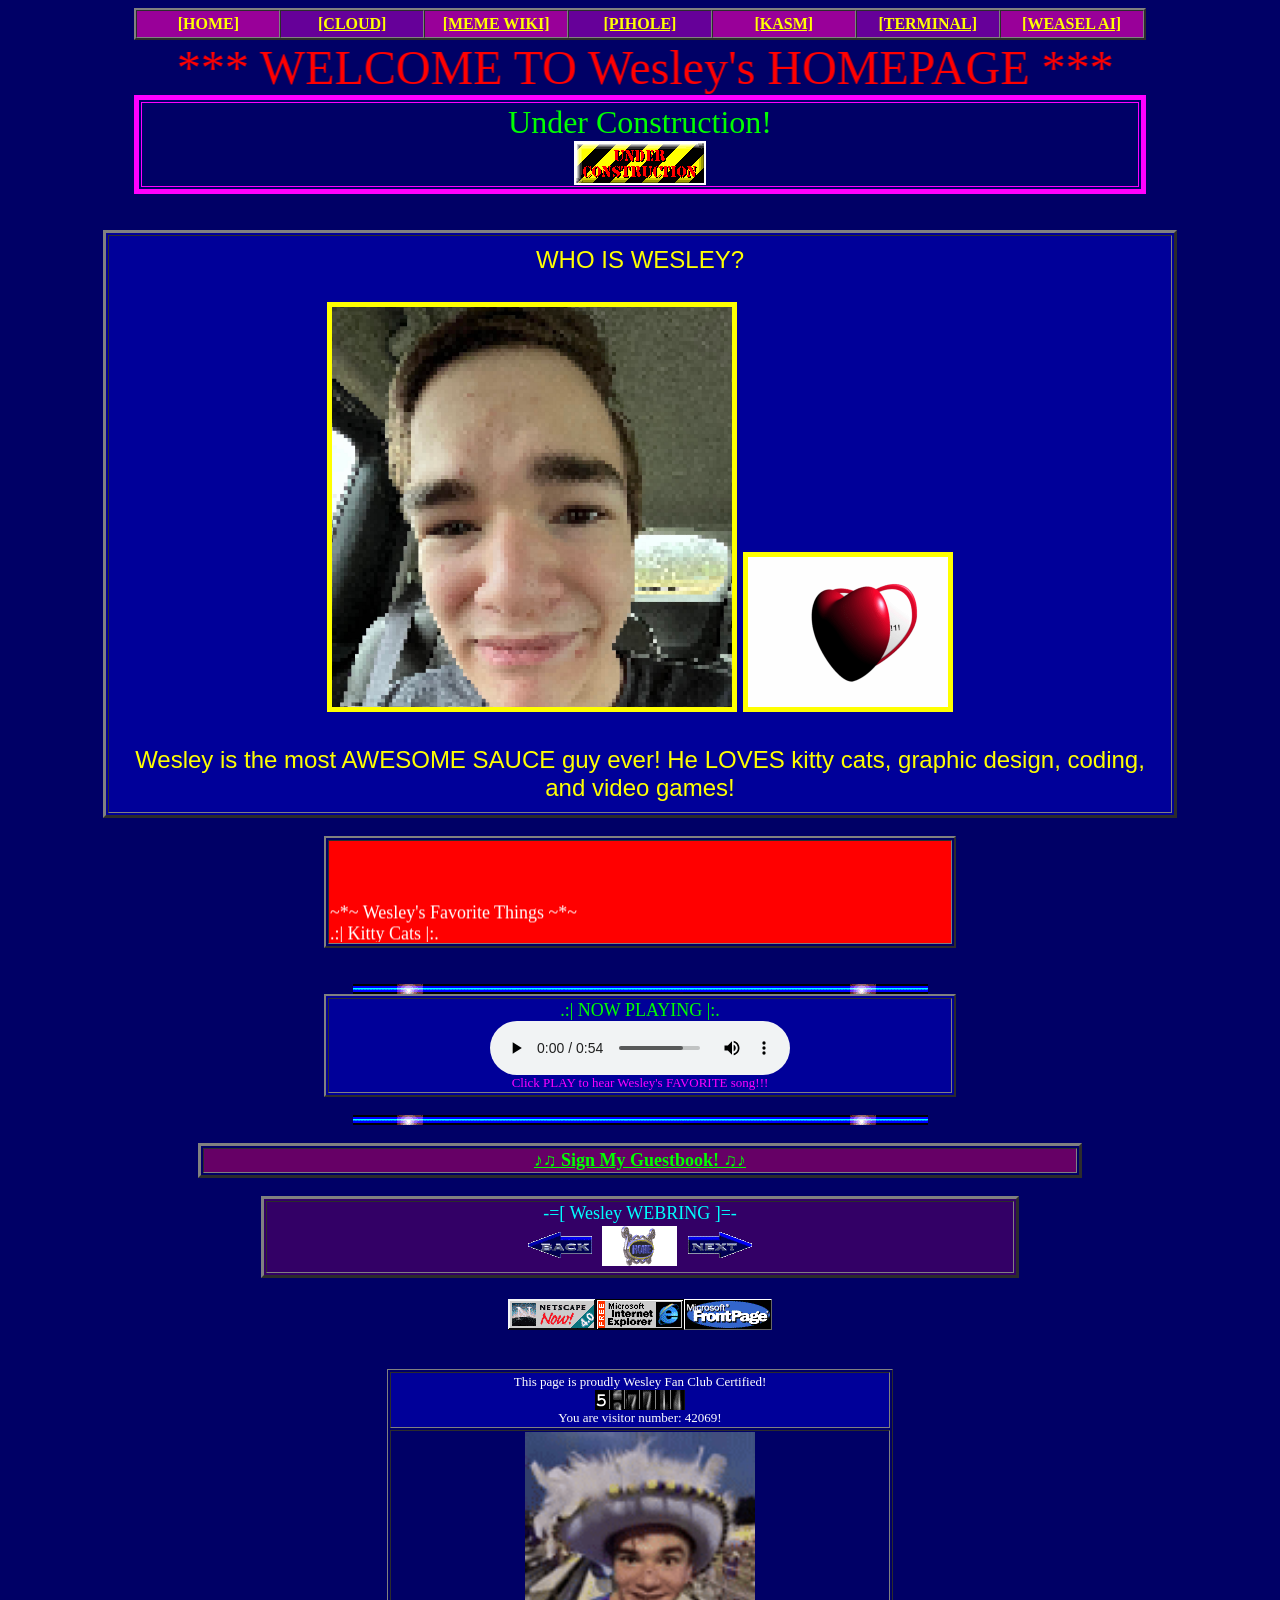
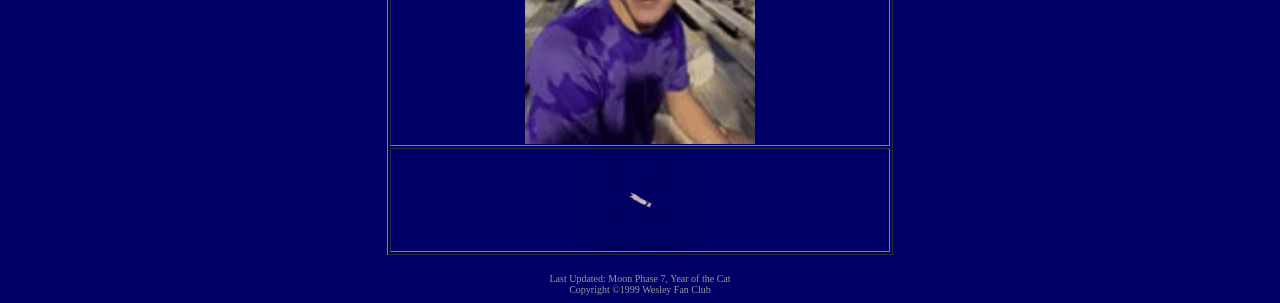
<file: index.html>
<!DOCTYPE HTML PUBLIC "-//W3C//DTD HTML 4.01 Transitional//EN">
<html>
<head>
  <title>.::||| Welcome to WESLEY's AWESOME Homepage |||::.</title>
  <meta name="description" content="The ULTIMATE Fan Page for Wesley!">
  <meta name="keywords" content="Wesley, cat lover, awesome, cool, fantastic">
  <link rel="icon" href="assets/wesley.gif" type="image/x-icon">
  <link rel="apple-touch-icon" href="assets/apple-touch-icon.png">

  <style>
    @keyframes flash {
      0%   { color: yellow; }
      50%  { color: purple; }
      100% { color: yellow; }
    }
    /* Set default style for all links in the top bar */
    #topBar a {
      display: inline-block;
      color: yellow;
      text-decoration: underline;
    }
    /* Apply flashing animation only to links when hovered */
    #topBar a:hover {
      animation: flash 0.3s infinite;
    }
  </style>
</head>
<body bgcolor="#000066" text="#FFFFFF" link="#00FF00" vlink="#FF00FF" alink="#FFFF00">
  <center>
    <table id="topBar" width="80%" bgcolor="#000099" border="2" cellspacing="0" cellpadding="4">
      <tr>
  <td align="center" bgcolor="#990099" width="14.28%">
    <font color="#FFFF00" size="3" face="Comic Sans MS"><b>[HOME]</b></font>
  </td>
  <td align="center" bgcolor="#660099" width="14.28%">
    <font color="#00FF00" size="3" face="Comic Sans MS">
      <a href="https://cloud.lordweasel.com"><b>[CLOUD]</b></a>
    </font>
  </td>
  <td align="center" bgcolor="#990099" width="14.28%">
    <font color="#00FF00" size="3" face="Comic Sans MS">
      <a href="https://wiki.lordweasel.com"><b>[MEME WIKI]</b></a>
    </font>
  </td>
  <td align="center" bgcolor="#660099" width="14.28%">
    <font color="#FFFF00" size="3" face="Comic Sans MS">
      <a href="https://pihole.lordweasel.com"><b>[PIHOLE]</b></a>
    </font>
  </td>
  <td align="center" bgcolor="#990099" width="14.28%">
    <font color="#00FF00" size="3" face="Comic Sans MS">
      <a href="https://kasm.lordweasel.com"><b>[KASM]</b></a>
    </font>
  </td>
  <td align="center" bgcolor="#660099" width="14.28%">
    <font color="#00FF00" size="3" face="Comic Sans MS">
      <a href="https://terminal.lordweasel.com"><b>[TERMINAL]</b></a>
    </font>
  </td>
  <td align="center" bgcolor="#990099" width="14.28%">
    <font color="#00FF00" size="3" face="Comic Sans MS">
      <a href="weaselai.html"><b>[WEASEL AI]</b></a>
    </font>
  </td>
</tr>
    </table>
  </center>

  <center>
    <font size="7" color="#FF0000" face="Comic Sans MS">
      <marquee behavior="alternate" scrollamount="8">*** WELCOME TO Wesley's HOMEPAGE ***</marquee>
    </font>

    <table width="80%" border="5" bordercolor="#FF00FF">
      <tr>
        <td align="center">
          <font color="#00FF00" size="6"><blink>Under Construction!</blink></font>
          <br>
          <img src="assets/UNDERCONSTRUCTION.gif" alt="Under Construction" border="2">
        </td>
      </tr>
    </table>

    <br><br>

    <table width="85%" bgcolor="#000099" border="3" cellpadding="10">
      <tr>
        <td align="center">
          <font size="5" color="#FFFF00" face="Arial">
            WHO IS WESLEY?
            <br><br>
            <img src="assets/wesley.gif" alt="Wesley the Cool Dude" width="400" border="5">
            <img src="assets/candice.gif" alt="Candice in a heart locket" width="200" border="5">
            <br><br>
            Wesley is the most AWESOME SAUCE guy ever! He LOVES kitty cats, graphic design, coding, and video games!
          </font>
        </td>
      </tr>
    </table>

    <br>

    <table width="50%" border="2">
      <tr>
        <td bgcolor="#FF0000" align="center">
          <font size="4" face="Verdana">
            <marquee direction="up" height="100" scrollamount="2">
              ~*~ Wesley's Favorite Things ~*~
              <br>.:| Kitty Cats |:.
              <br>.:| Being teh most Epic Gangster |:.
              <br>.:| Making New Friends |:.
              <br>.:| Being Awesome Sauce |:.
              <br>.:| Singing Songs |:.
              <br>.:| Cupcakes and Rainbows |:.
            </marquee>
          </font>
        </td>
      </tr>
    </table>

    <br><br>

    <img src="assets/BLUELINE.gif" border="0">

    <br>

    <table width="50%" border="2" bgcolor="#000099">
      <tr>
        <td align="center">
          <font color="#00FF00" size="4">.:| NOW PLAYING |:.</font>
          <br>
          <audio controls autoplay loop>
            <source src="assets/goofyahh.mp3" type="audio/mpeg">
            Your browser doesn't support the audio element!
          </audio>
          <br>
          <font size="2" color="#FF00FF">Click PLAY to hear Wesley's FAVORITE song!!!</font>
        </td>
      </tr>
    </table>

    <br>

    <img src="assets/BLUELINE.gif" border="0">

    <br><br>

    <table width="70%" border="3">
      <tr>
        <td bgcolor="#660066" align="center">
          <font color="#00FF00" size="4">
            <a href="guestbook.html"><b>♪♫ Sign My Guestbook! ♫♪</b></a>
          </font>
        </td>
      </tr>
    </table>

    <br>

    <table width="60%" border="3" bgcolor="#330066">
      <tr>
        <td align="center">
          <font color="#00FFFF" size="4">
            -=[ Wesley WEBRING ]=-
            <br>
            <a href="https://www.instagram.com/weaselcustomengravings"><img src="assets/back.gif" border="0" alt="Previous"></a>
            <a href="index.html"><img src="assets/home.gif" border="0" alt="Webring Home"></a>
            <a href="https://www.instagram.com/lordweasely/"><img src="assets/next.gif" border="0" alt="Next"></a>
          </font>
        </td>
      </tr>
    </table>

    <br>

    <center>
      <table>
        <tr>
          <td>
            <font size="2" color="#FFFF00">
              <img src="assets/netscape.gif"><img src="assets/explorer.gif"><img src="assets/frontpage.gif">
            </font>
          </td>
        </tr>
      </table>
    </center>

    <br><br>

    <table width="40%" border="1">
      <tr>
        <td align="center" bgcolor="#000099">
          <font size="2" color="#FFFFFF">
            This page is proudly Wesley Fan Club Certified!
            <br>
            <img src="assets/counter.gif" border="0">
            <br>
            You are visitor number: 42069!
          </font>
        </td>
      </tr>
      <tr>
        <td><center><img src="assets/wesleyconhat.gif" width="230"></center></td>
      </tr>
      <tr>
        <td><center><img src="assets/jimbobway.gif" width="100"></center></td>
      </tr>
    </table>

    <br>

    <font size="1" color="#999999">
      Last Updated: Moon Phase 7, Year of the Cat
      <br>
      Copyright &copy;1999 Wesley Fan Club
    </font>
  </center>
</body>
</html>
</file>
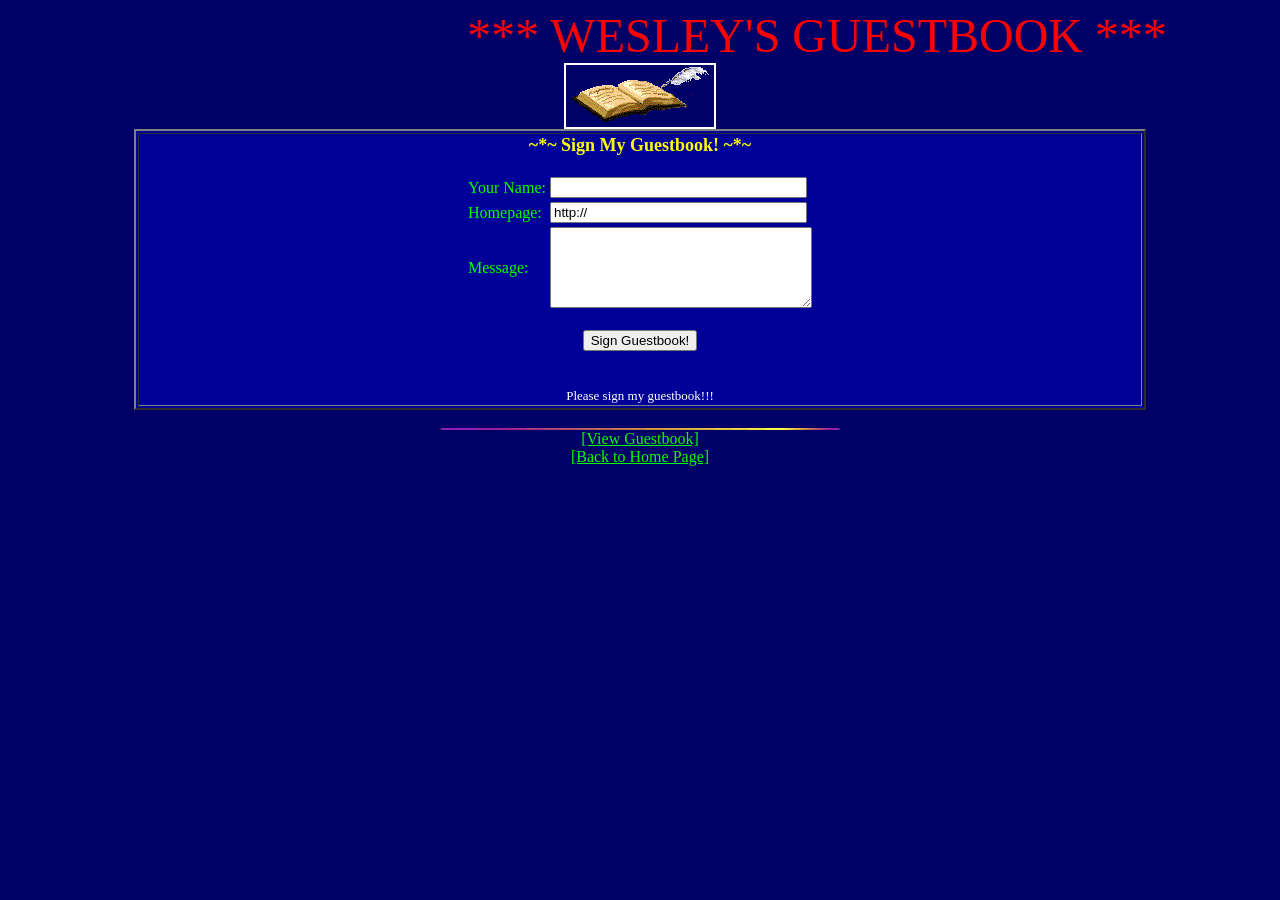
<file: guestbook.html>
<!DOCTYPE HTML PUBLIC "-//W3C//DTD HTML 4.01 Transitional//EN">
<HTML>

<HEAD>
<TITLE>~*~*~ Sign Wesley's AWESOME Guestbook! ~*~*~</TITLE>
</HEAD>
<BODY BGCOLOR="#000066" TEXT="#FFFFFF" LINK="#00FF00" VLINK="#FF00FF" ALINK="#FFFF00">

<CENTER>
<FONT SIZE="7" COLOR="#FF0000" FACE="Comic Sans MS">
<MARQUEE BEHAVIOR="alternate" SCROLLAMOUNT="8">
*** WESLEY'S GUESTBOOK ***
</MARQUEE>
</FONT>

<IMG SRC="assets/book.gif" ALT="[BOOK]" BORDER="2">

<TABLE WIDTH="80%" BGCOLOR="#000099" BORDER="2">
<TR><TD ALIGN="CENTER">
<FONT SIZE="+1" COLOR="#FFFF00"><B>~*~ Sign My Guestbook! ~*~</B></FONT>
<BR><BR>
<FORM METHOD="POST" ACTION="submit_guestbook.php">
<TABLE>
<TR>
    <TD><FONT COLOR="#00FF00">Your Name:</FONT></TD>
    <TD><INPUT TYPE="text" NAME="name" SIZE="30" REQUIRED></TD>
</TR>
<TR>
    <TD><FONT COLOR="#00FF00">Homepage:</FONT></TD>
    <TD><INPUT TYPE="text" NAME="homepage" SIZE="30" VALUE="http://"></TD>
</TR>
<TR>
    <TD><FONT COLOR="#00FF00">Message:</FONT></TD>
    <TD><TEXTAREA NAME="message" ROWS="5" COLS="30" REQUIRED></TEXTAREA></TD>
</TR>
<TR>
    <TD COLSPAN="2" ALIGN="CENTER">
    <BR>
    <INPUT TYPE="submit" VALUE="Sign Guestbook!">
    </TD>
</TR>
</TABLE>
</FORM>

<BR>
<FONT SIZE="2">
<BLINK>Please sign my guestbook!!!</BLINK>
</FONT>
</TD></TR>
</TABLE>

<BR>
<IMG SRC="assets/line.gif" WIDTH="400" HEIGHT="2">

<BR>
<A HREF="cgi-bin/guestbook.html">[View Guestbook]</A><BR>
<A HREF="index.html">[Back to Home Page]</A>

</CENTER>

</BODY>

</HTML>
</file>
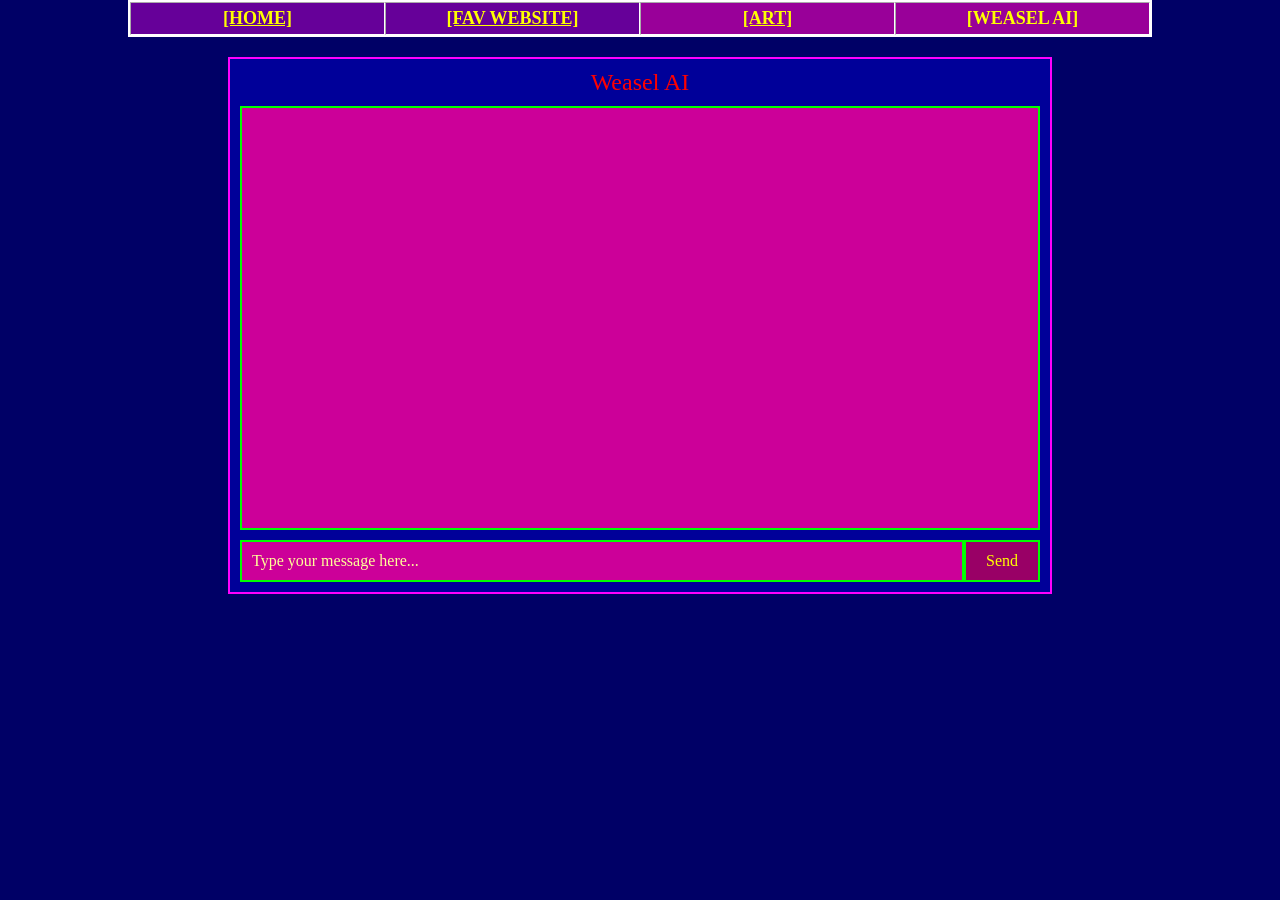
<file: magic8ai.html>
<!DOCTYPE html>
<html>
<head>
  <meta charset="UTF-8">
  <title>Weasel AI</title>
  <style>
    body {
      background-color: #000066;
      color: #FFFFFF;
      font-family: "Comic Sans MS", cursive;
      margin: 0;
      padding: 0;
    }
    @keyframes flash {
      0%   { color: yellow; }
      50%  { color: purple; }
      100% { color: yellow; }
    }
    /* Style for the top bar */
    #topBar {
      width: 80%;
      margin: auto;
      border: 2px solid #FFFFFF;
    }
    #topBar td {
      text-align: center;
      padding: 5px;
      font-size: 18px;
    }
    #topBar a {
      display: inline-block;
      color: yellow;
      text-decoration: underline;
    }
    #topBar a:hover {
      animation: flash 0.3s infinite;
    }
    /* Weasel AI box (non-link) */
    .weasel-ai-box {
      color: #FFFF00;
      font-weight: bold;
    }
    /* Chat Styles */
    .chat-container {
      max-width: 800px;
      margin: 20px auto;
      border: 2px solid #FF00FF;
      background-color: #000099;
      padding: 10px;
    }
    .chat-header {
      text-align: center;
      font-size: 24px;
      color: #FF0000;
      margin-bottom: 10px;
    }
    .chat-window {
      height: 400px;
      overflow-y: auto;
      background-color: #CC0099;
      color: #FFFF99;
      padding: 10px;
      border: 2px solid #00FF00;
      margin-bottom: 10px;
      font-family: "Comic Sans MS", cursive;
      line-height: 1.6;
    }
    .chat-input {
      width: calc(100% - 22px);
      padding: 10px;
      border: 2px solid #00FF00;
      background-color: #CC0099;
      color: #FFFF99;
      font-size: 16px;
      font-family: "Papyrus", fantasy;
    }
    .chat-input::placeholder {
      color: #FFFF99;
      font-family: "Papyrus", fantasy;
    }
    .chat-send {
      padding: 10px 20px;
      font-size: 16px;
      background-color: #990066;
      color: #FFFF00;
      border: 2px solid #00FF00;
      cursor: pointer;
      font-family: "Papyrus", fantasy;
    }
    .weasel-response {
      color: #FFCC33;
      font-weight: bold;
    }
  </style>
</head>
<body>

  <center>
    <table id="topBar" bgcolor="#000099" border="2" cellspacing="0" cellpadding="4">
      <tr>
        <td align="center" bgcolor="#660099" width="20%">
          <a href="index.html"><b>[HOME]</b></a>
        </td>
        <td align="center" bgcolor="#660099" width="20%">
          <a href="fav-website.html"><b>[FAV WEBSITE]</b></a>
        </td>
        <td align="center" bgcolor="#990099" width="20%">
          <a href="art.html"><b>[ART]</b></a>
        </td>
        <td align="center" bgcolor="#990099" width="20%">
          <span class="weasel-ai-box">[WEASEL AI]</span>
        </td>
      </tr>
    </table>
  </center>

  <div class="chat-container">
    <div class="chat-header">
      Weasel AI
    </div>
    <div class="chat-window" id="chat-window">
      <!-- Chat messages will appear here -->
    </div>
    <div style="display: flex; align-items: center;">
      <input type="text" class="chat-input" id="chat-input" placeholder="Type your message here..." onkeydown="checkEnter(event)">
      <button class="chat-send" onclick="sendMessage()">Send</button>
    </div>
  </div>

  <script>
    const responses = [
      "It is certain.",
      "Without a doubt.",
      "You may rely on it.",
      "Yes – definitely!",
      "Most likely.",
      "Outlook good.",
      "Yes!",
      "Signs point to yes.",
      "Reply hazy, try again.",
      "Ask again later.",
      "Better not tell you now...",
      "Cannot predict now.",
      "Concentrate and ask again.",
      "Don't count on it.",
      "My reply is no.",
      "My sources say no.",
      "Outlook not so good...",
      "Very doubtful.",
      "Absolutely not.",
      "Yes, in the near future.",
      "It’s unclear right now.",
      "Don’t hold your breath.",
      "The stars say yes.",
      "I wouldn't count on it."
    ];

    function sendMessage() {
      var input = document.getElementById('chat-input');
      var chatWindow = document.getElementById('chat-window');
      var message = input.value.trim();

      if (message !== "") {
        var userMsgDiv = document.createElement('div');
        userMsgDiv.textContent = "You: " + message;
        chatWindow.appendChild(userMsgDiv);
        
        input.value = "";
        chatWindow.scrollTop = chatWindow.scrollHeight;

        setTimeout(() => {
          var typingDiv = document.createElement('div');
          typingDiv.textContent = "Weasel AI is thinking";
          chatWindow.appendChild(typingDiv);
          
          let dots = 0;
          let typingInterval = setInterval(() => {
            dots = (dots + 1) % 4;
            typingDiv.textContent = "Weasel AI is thinking" + ".".repeat(dots);
          }, 500);

          setTimeout(() => {
            clearInterval(typingInterval);
            chatWindow.removeChild(typingDiv);

            var aiMsgDiv = document.createElement('div');
            aiMsgDiv.textContent = "Weasel AI: " + responses[Math.floor(Math.random() * responses.length)];
            aiMsgDiv.classList.add("weasel-response");
            chatWindow.appendChild(aiMsgDiv);

            chatWindow.scrollTop = chatWindow.scrollHeight;
          }, 3500);
        }, 750);
      }
    }

    function checkEnter(event) {
      if (event.key === "Enter") {
        sendMessage();
      }
    }
  </script>

</body>
</html>
</file>
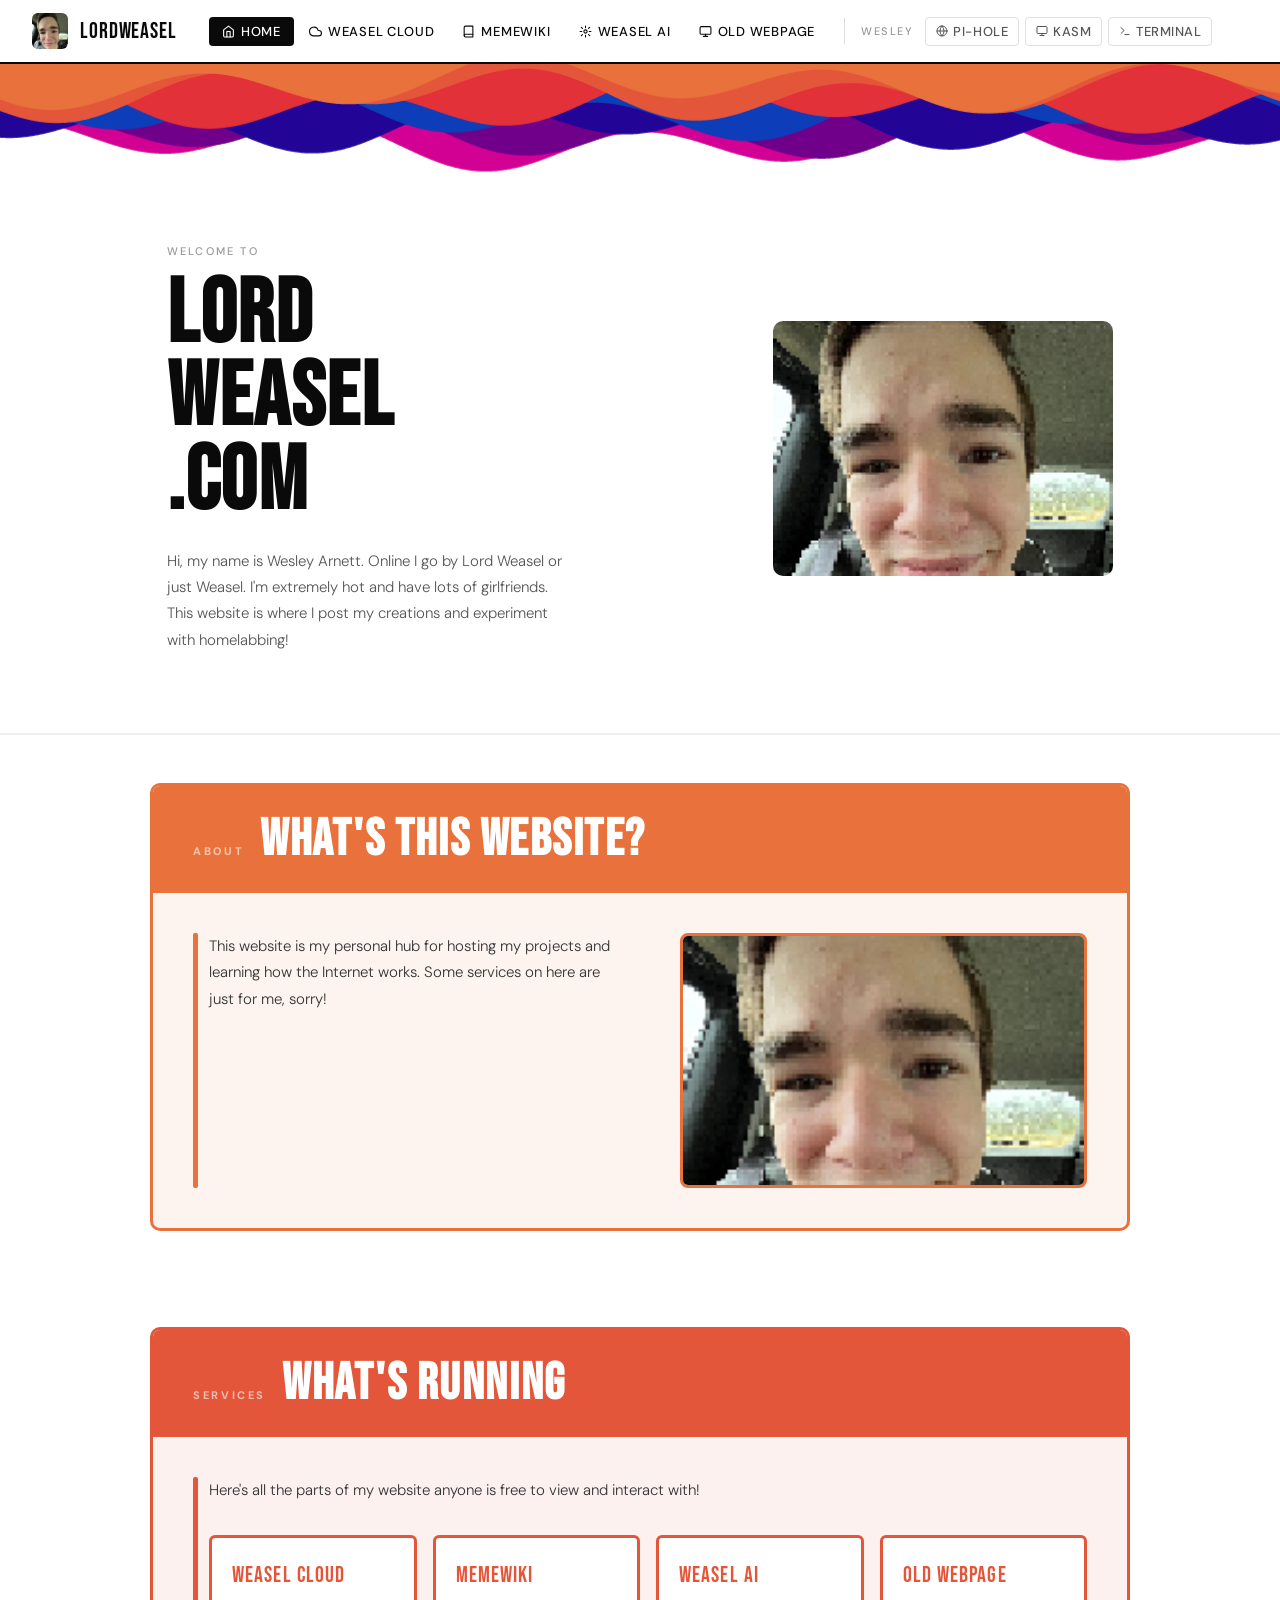
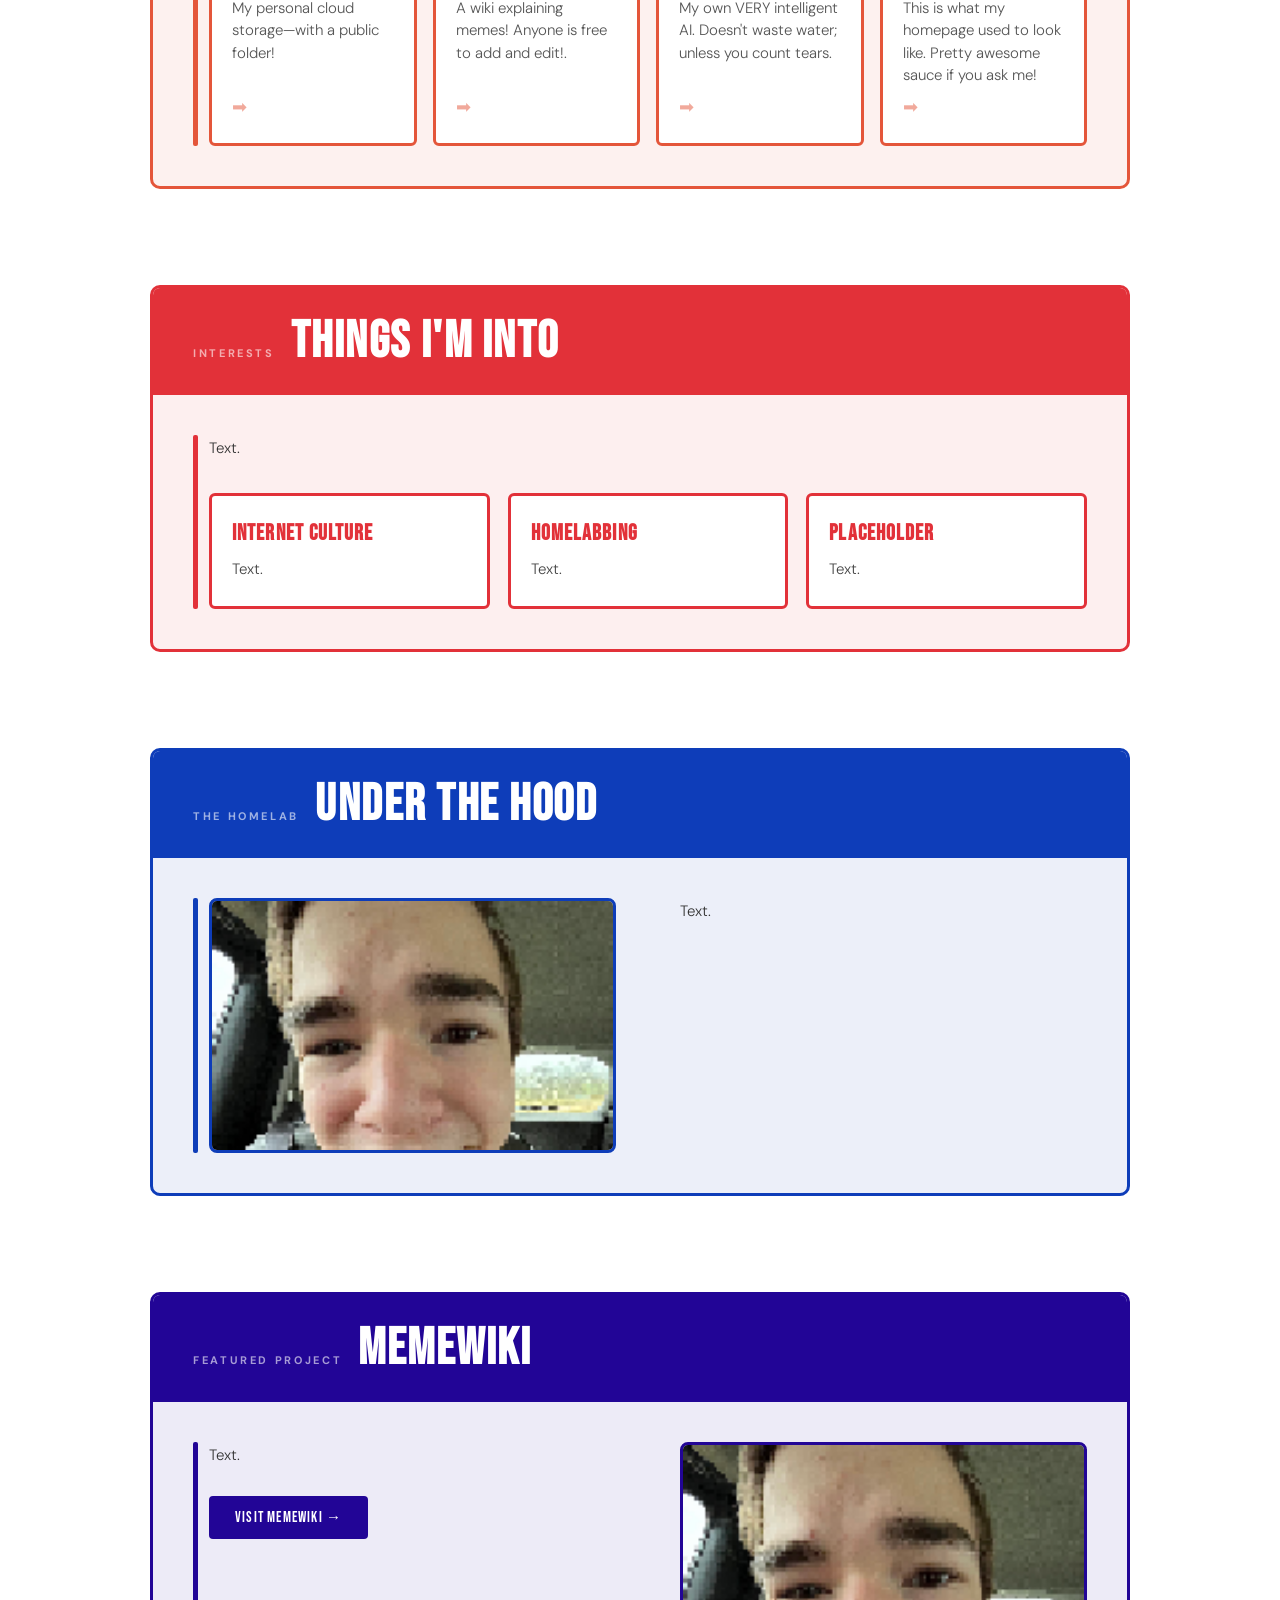
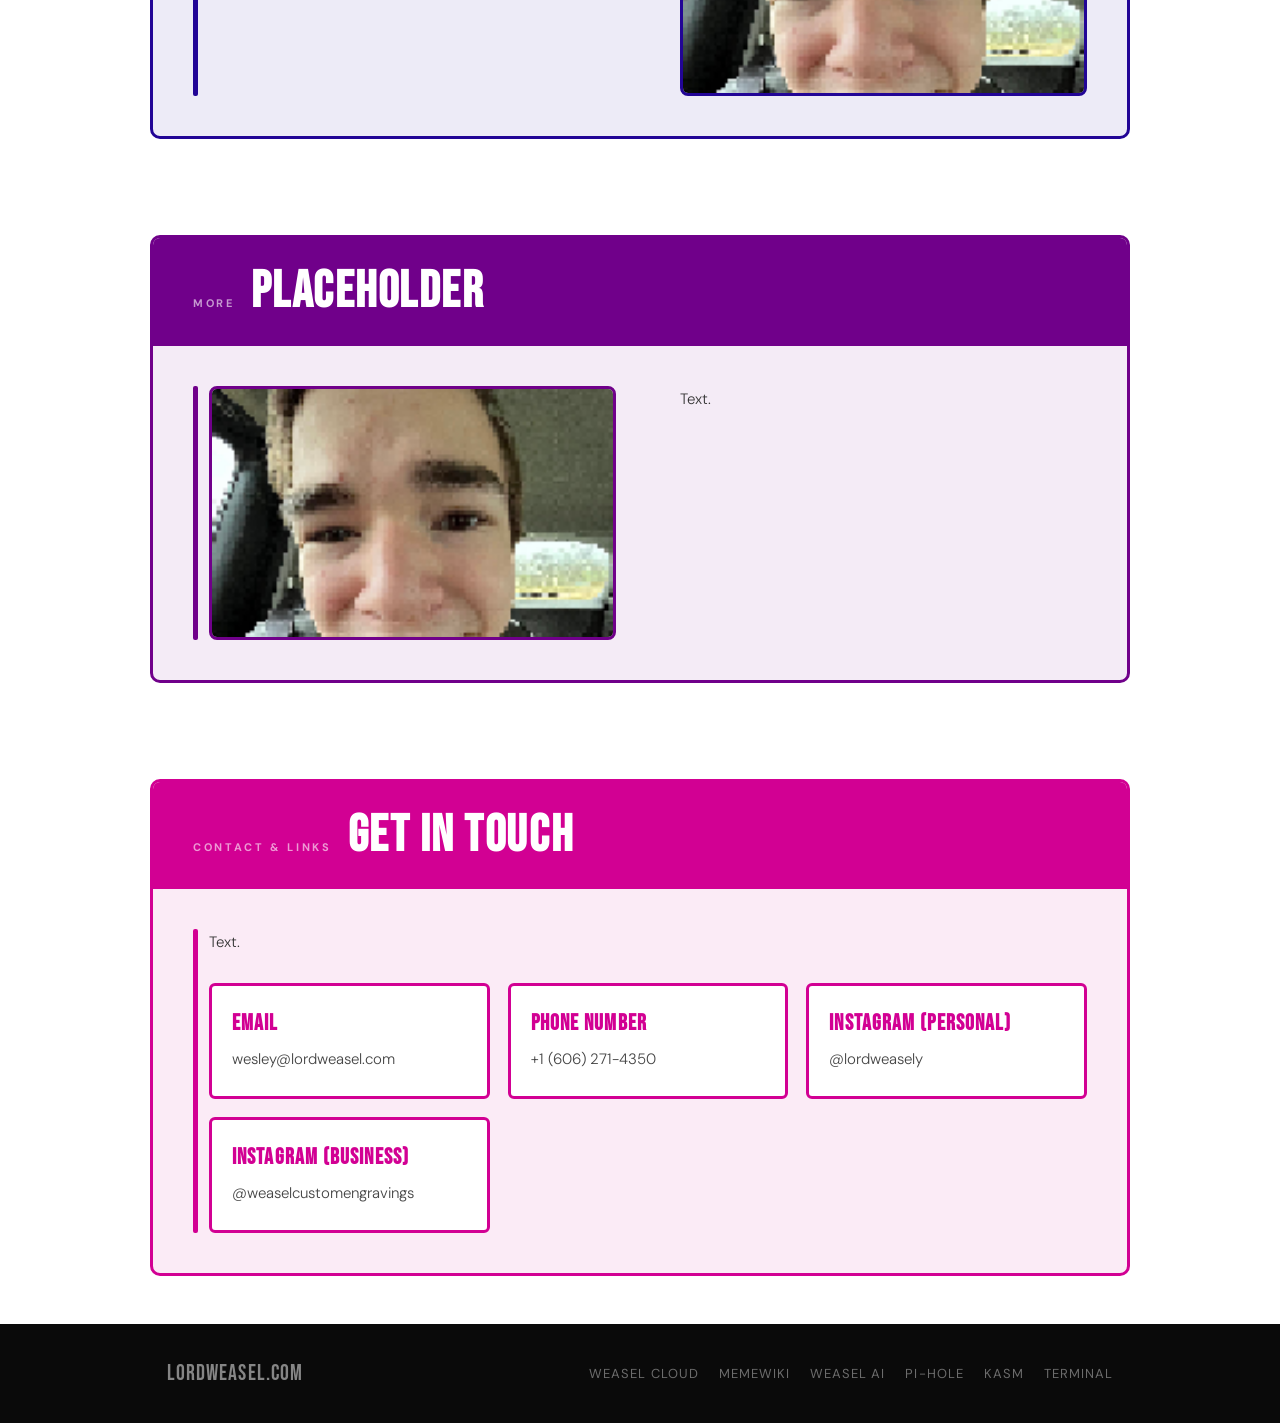
<file: newhomepage.html>
<!DOCTYPE html>
<html lang="en">
<head>
  <meta charset="UTF-8" />
  <meta name="viewport" content="width=device-width, initial-scale=1.0" />
  <title>lordweasel.com</title>
  <link rel="preconnect" href="https://fonts.googleapis.com" />
  <link rel="preconnect" href="https://fonts.gstatic.com" crossorigin />
  <link href="https://fonts.googleapis.com/css2?family=Bebas+Neue&family=DM+Sans:ital,opsz,wght@0,9..40,300;0,9..40,400;0,9..40,500;1,9..40,300&display=swap" rel="stylesheet" />
  <style>
    *, *::before, *::after { box-sizing: border-box; margin: 0; padding: 0; }

    :root {
      --c1: #E9713C;
      --c2: #E4563A;
      --c3: #E23139;
      --c4: #0E3DB9;
      --c5: #220596;
      --c6: #70008A;
      --c7: #D20093;
      --white: #ffffff;
      --black: #0a0a0a;
      --nav-h: 64px;
      --fs-label:   11px;
      --fs-nav:     13px;
      --fs-body:    15px;
      --fs-card-h:  22px;
      --fs-logo:    22px;
      --fs-section: clamp(32px, 4vw, 52px);
      --fs-hero:    clamp(56px, 7vw, 96px);
    }

    .container { max-width: 1100px; margin: 0 auto; width: 100%; }

    html { scroll-behavior: smooth; background: var(--white); }

    body {
      font-family: 'DM Sans', sans-serif;
      background: var(--white);
      color: var(--black);
      overflow-x: hidden;
      padding-top: var(--nav-h);
    }

    /* NAV */
    .navbar::before {
      content: '';
      position: fixed;
      top: -200px;
      left: 0;
      right: 0;
      height: 200px;
      background: var(--white);
      z-index: 199;
    }

    .navbar {
      position: fixed;
      top: 0; left: 0; right: 0;
      z-index: 200;
      height: var(--nav-h);
      background: var(--white);
      border-bottom: 2px solid var(--black);
      display: flex;
      align-items: center;
      padding: 0 32px;
    }

    .nav-logo {
      display: flex;
      align-items: center;
      gap: 12px;
      text-decoration: none;
      flex-shrink: 0;
      margin-right: 32px;
    }

    .nav-logo-img {
      width: 36px;
      height: 36px;
      border-radius: 6px;
      object-fit: cover;
      flex-shrink: 0;
      display: block;
    }

    .nav-logo-text {
      font-family: 'Bebas Neue', sans-serif;
      font-size: var(--fs-logo);
      letter-spacing: 0.04em;
      color: var(--black);
    }

    .nav-desktop { display: flex; align-items: center; gap: 2px; flex: 1; }

    .nav-link {
      display: inline-flex;
      align-items: center;
      gap: 6px;
      font-size: var(--fs-nav);
      font-weight: 500;
      letter-spacing: 0.06em;
      text-transform: uppercase;
      text-decoration: none;
      color: var(--black);
      padding: 6px 13px;
      border-radius: 4px;
      transition: background 0.15s, color 0.15s;
      white-space: nowrap;
    }

    .nav-link svg { width: 13px; height: 13px; flex-shrink: 0; }
    .nav-link:hover { background: var(--black); color: var(--white); }
    .nav-link.active { background: var(--black); color: var(--white); }

    .nav-divider { width: 1px; height: 26px; background: #ddd; margin: 0 14px; flex-shrink: 0; }

    .nav-admin-label {
      font-size: var(--fs-label);
      font-weight: 500;
      letter-spacing: 0.14em;
      text-transform: uppercase;
      color: #999;
      margin-right: 6px;
      white-space: nowrap;
      flex-shrink: 0;
    }

    .nav-admin-link {
      display: flex;
      align-items: center;
      gap: 5px;
      font-size: var(--fs-nav);
      font-weight: 500;
      letter-spacing: 0.04em;
      text-transform: uppercase;
      text-decoration: none;
      color: #555;
      padding: 5px 10px;
      border: 1px solid #e0e0e0;
      border-radius: 4px;
      transition: background 0.15s, color 0.15s, border-color 0.15s;
      margin-left: 4px;
      white-space: nowrap;
      flex-shrink: 0;
    }

    .nav-admin-link svg { width: 12px; height: 12px; flex-shrink: 0; }
    .nav-admin-link:hover { background: var(--black); color: var(--white); border-color: var(--black); }

    /* Hamburger */
    .nav-hamburger {
      display: none;
      margin-left: auto;
      background: none;
      border: none;
      cursor: pointer;
      padding: 8px;
      flex-direction: column;
      gap: 5px;
      width: 38px;
      height: 38px;
      align-items: center;
      justify-content: center;
      position: relative;
    }

    .nav-hamburger span {
      display: block;
      width: 22px;
      height: 2px;
      background: var(--black);
      border-radius: 2px;
      transition: transform 0.25s ease, opacity 0.2s ease, width 0.2s ease;
      transform-origin: center;
      position: absolute;
    }

    .nav-hamburger span:nth-child(1) { transform: translateY(-7px); }
    .nav-hamburger span:nth-child(2) { transform: translateY(0); }
    .nav-hamburger span:nth-child(3) { transform: translateY(7px); }
    .nav-hamburger.open span:nth-child(1) { transform: translateY(0) rotate(45deg); }
    .nav-hamburger.open span:nth-child(2) { opacity: 0; width: 0; }
    .nav-hamburger.open span:nth-child(3) { transform: translateY(0) rotate(-45deg); }

    /* Mobile drawer */
    .nav-mobile {
      display: none;
      position: fixed;
      top: var(--nav-h);
      left: 0; right: 0;
      background: var(--white);
      border-bottom: 2px solid var(--black);
      z-index: 198;
      padding: 0 24px;
      flex-direction: column;
      gap: 4px;
      max-height: 0;
      overflow: hidden;
      transition: max-height 0.3s cubic-bezier(0.4,0,0.2,1), padding 0.3s ease;
    }

    .nav-mobile.open { max-height: 80vh; padding: 16px 24px 24px; }

    .nav-mobile .nav-link {
      font-size: var(--fs-body);
      padding: 10px 14px;
      border-radius: 6px;
      display: flex;
    }

    .nav-mobile .nav-link svg { width: 16px; height: 16px; }

    .nav-mobile-divider { height: 1px; background: #eee; margin: 10px 0; }

    .nav-mobile-admin-label {
      font-size: var(--fs-label);
      font-weight: 500;
      letter-spacing: 0.14em;
      text-transform: uppercase;
      color: #999;
      padding: 0 14px;
      margin-bottom: 8px;
    }

    .nav-mobile-admin-links { display: flex; gap: 8px; flex-wrap: wrap; padding: 0 6px; }
    .nav-mobile-admin-links .nav-admin-link { margin-left: 0; font-size: var(--fs-nav); padding: 8px 14px; }

    /* HERO */
    .hero {
      background: var(--white);
      color: var(--black);
      padding: 100px 0 80px;
      border-bottom: 2px solid #eee;
      position: relative;
      overflow: hidden;
    }

    #wave-canvas {
      position: absolute;
      inset: 0;
      width: 100%;
      height: 100%;
      display: block;
      pointer-events: none;
      z-index: 0;
    }

    .hero .container {
      position: relative;
      z-index: 1;
    }

    .hero-grid {
      display: grid;
      grid-template-columns: 1fr 1fr;
      gap: 48px;
      align-items: center;
      padding: 80px clamp(24px, 6vw, 80px) 0;
    }

    .hero-eyebrow {
      font-size: var(--fs-label);
      font-weight: 500;
      letter-spacing: 0.2em;
      text-transform: uppercase;
      color: #999;
      margin-bottom: 16px;
    }

    .hero h1 {
      font-family: 'Bebas Neue', sans-serif;
      font-size: var(--fs-hero);
      line-height: 0.93;
      letter-spacing: 0.02em;
      margin-bottom: 24px;
    }

    .hero-sub {
      font-size: var(--fs-body);
      font-weight: 300;
      line-height: 1.75;
      color: #555;
      max-width: 400px;
    }

    .hero-right { display: flex; justify-content: flex-end; }

    .hero-img {
      width: 100%;
      max-width: 340px;
      aspect-ratio: 4/3;
      border-radius: 10px;
      object-fit: cover;
      display: block;
    }

    /* SECTIONS */
    .section {
      background: var(--white);
      padding: 48px clamp(24px, 6vw, 80px);
    }

    .section-card {
      max-width: 980px;
      margin: 0 auto;
      border: 3px solid var(--accent);
      border-radius: 10px;
      overflow: hidden;
      background: color-mix(in srgb, var(--accent) 8%, white);
    }

    .section-header {
      background: var(--accent);
      color: var(--white);
      padding: 28px 40px;
      display: flex;
      align-items: baseline;
      gap: 16px;
    }

    .section-header-label {
      font-size: var(--fs-label);
      font-weight: 700;
      letter-spacing: 0.24em;
      text-transform: uppercase;
      color: rgba(255,255,255,0.6);
      white-space: nowrap;
      padding-top: 4px;
    }

    .section-header h2 {
      font-family: 'Bebas Neue', sans-serif;
      font-size: var(--fs-section);
      letter-spacing: 0.03em;
      line-height: 1;
      color: var(--white);
      margin: 0;
    }

    .section-inner {
      padding: 40px 40px 40px 56px;
      position: relative;
    }

    .section-inner::before {
      content: '';
      position: absolute;
      left: 40px;
      top: 40px;
      bottom: 40px;
      width: 5px;
      background: var(--accent);
      border-radius: 2px;
    }

    .section-inner h2 {
      font-family: 'Bebas Neue', sans-serif;
      font-size: var(--fs-section);
      letter-spacing: 0.03em;
      line-height: 1;
      margin-bottom: 20px;
      color: var(--accent);
    }

    .section p {
      font-size: var(--fs-body);
      font-weight: 300;
      line-height: 1.75;
      max-width: 560px;
      color: #333;
    }

    .s1 { --accent: #E9713C; }
    .s2 { --accent: #E4563A; }
    .s3 { --accent: #E23139; }
    .s4 { --accent: #0E3DB9; }
    .s5 { --accent: #220596; }
    .s6 { --accent: #70008A; }
    .s7 { --accent: #D20093; }

    .two-col { display: grid; grid-template-columns: 1fr 1fr; gap: 64px; align-items: start; }
    .two-col.flip { direction: rtl; }
    .two-col.flip > * { direction: ltr; }

    .col-img-wrap {
      position: relative;
      aspect-ratio: 16/10;
      border: 3px solid var(--accent);
      border-radius: 8px;
      overflow: hidden;
    }

    .col-img {
      position: absolute;
      inset: 0;
      width: 100%;
      height: 100%;
      object-fit: cover;
      display: block;
    }

    .cards { display: grid; grid-template-columns: repeat(3, 1fr); gap: 18px; margin-top: 32px; }

    .card {
      border: 3px solid var(--accent);
      border-radius: 6px;
      padding: 24px 20px;
      background: var(--white);
    }

    .card h3 {
      font-family: 'Bebas Neue', sans-serif;
      font-size: var(--fs-card-h);
      letter-spacing: 0.05em;
      margin-bottom: 10px;
      color: var(--accent);
    }

    .card p { font-size: var(--fs-body); line-height: 1.65; color: #444; max-width: 100%; }

    .services-grid { display: grid; grid-template-columns: repeat(4, 1fr); gap: 16px; margin-top: 32px; }

    .service-item {
      border: 3px solid var(--accent);
      border-radius: 6px;
      padding: 24px 20px;
      text-decoration: none;
      color: var(--black);
      background: var(--white);
      transition: background 0.18s, color 0.18s, border-color 0.18s;
      display: flex;
      flex-direction: column;
      gap: 8px;
    }

    .service-item:hover { background: var(--accent); color: var(--white); }

    .service-name {
      font-family: 'Bebas Neue', sans-serif;
      font-size: var(--fs-card-h);
      letter-spacing: 0.05em;
      color: var(--accent);
      transition: color 0.18s;
    }

    .service-item:hover .service-name { color: var(--white); }

    .service-desc {
      font-size: var(--fs-body);
      font-weight: 300;
      color: #555;
      line-height: 1.5;
      transition: color 0.18s;
    }

    .service-item:hover .service-desc { color: rgba(255,255,255,0.85); }

    .service-arrow {
      margin-top: auto;
      font-size: 18px;
      color: var(--accent);
      opacity: 0.5;
      transition: opacity 0.18s, transform 0.18s, color 0.18s;
    }

    .service-item:hover .service-arrow { opacity: 1; transform: translateX(4px); color: var(--white); }

    .btn-accent {
      display: inline-block;
      margin-top: 28px;
      padding: 12px 26px;
      background: var(--accent);
      color: var(--white);
      border-radius: 4px;
      font-family: 'Bebas Neue', sans-serif;
      font-size: var(--fs-body);
      letter-spacing: 0.08em;
      text-decoration: none;
      transition: opacity 0.15s;
    }

    .btn-accent:hover { opacity: 0.85; }

    /* FOOTER */
    footer {
      background: var(--black);
      color: var(--white);
      padding: 36px 0;
    }

    .footer-inner {
      display: flex;
      align-items: center;
      justify-content: space-between;
      gap: 24px;
      flex-wrap: wrap;
      padding: 0 clamp(24px, 6vw, 80px);
    }

    .footer-logo {
      font-family: 'Bebas Neue', sans-serif;
      font-size: var(--fs-logo);
      letter-spacing: 0.05em;
      opacity: 0.5;
    }

    .footer-links { display: flex; gap: 20px; flex-wrap: wrap; }

    .footer-links a {
      font-size: var(--fs-nav);
      letter-spacing: 0.08em;
      text-transform: uppercase;
      text-decoration: none;
      color: rgba(255,255,255,0.4);
      transition: color 0.15s;
    }

    .footer-links a:hover { color: var(--white); }

    /* ANIMATIONS */
    @keyframes fadeUp {
      from { opacity: 0; transform: translateY(20px); }
      to   { opacity: 1; transform: translateY(0); }
    }

    .hero-eyebrow { animation: fadeUp 0.55s 0.05s ease both; }
    .hero h1      { animation: fadeUp 0.55s 0.15s ease both; }
    .hero-sub     { animation: fadeUp 0.55s 0.25s ease both; }
    .hero-right   { animation: fadeUp 0.55s 0.3s  ease both; }

    /* RESPONSIVE */
    @media (max-width: 860px) {
      .nav-desktop   { display: none; }
      .nav-hamburger { display: flex; }
      .nav-mobile    { display: flex; }

      .hero { padding: 56px 0; }
      .hero-grid { grid-template-columns: 1fr; }
      .hero-right { justify-content: flex-start; }
      .hero-img { max-width: 100%; }

      .section { padding: 28px 5vw; }
      footer { padding: 28px 0; }
      .section-header { padding: 22px 24px; }
      .section-inner { padding: 28px 20px 28px 44px; }
      .section-inner::before { left: 20px; top: 28px; bottom: 28px; }
      .two-col, .two-col.flip { grid-template-columns: 1fr; direction: ltr; gap: 32px; }
      .cards { grid-template-columns: 1fr 1fr; }
      .services-grid { grid-template-columns: 1fr 1fr; }
    }

    @media (max-width: 540px) {
      .cards { grid-template-columns: 1fr; }
      .services-grid { grid-template-columns: 1fr; }
      .footer-links { gap: 14px; }
    }
  </style>
</head>
<body>

<!-- NAV -->
<header class="navbar">
  <a href="https://lordweasel.com" class="nav-logo">
    <img src="assets/apple-touch-icon.png" alt="" class="nav-logo-img">
    <span class="nav-logo-text">lordweasel</span>
  </a>

  <div class="nav-desktop">
    <a href="https://lordweasel.com" class="nav-link active">
      <svg viewBox="0 0 24 24" fill="none" stroke="currentColor" stroke-width="2" stroke-linecap="round" stroke-linejoin="round"><path d="M3 9l9-7 9 7v11a2 2 0 0 1-2 2H5a2 2 0 0 1-2-2z"/><polyline points="9 22 9 12 15 12 15 22"/></svg>
      Home
    </a>
    <a href="https://cloud.lordweasel.com" class="nav-link">
      <svg viewBox="0 0 24 24" fill="none" stroke="currentColor" stroke-width="2" stroke-linecap="round" stroke-linejoin="round"><path d="M18 10h-1.26A8 8 0 1 0 9 20h9a5 5 0 0 0 0-10z"/></svg>
      Weasel Cloud
    </a>
    <a href="https://wiki.lordweasel.com/index.php/Kid_Named_Finger" class="nav-link">
      <svg viewBox="0 0 24 24" fill="none" stroke="currentColor" stroke-width="2" stroke-linecap="round" stroke-linejoin="round"><path d="M4 19.5A2.5 2.5 0 0 1 6.5 17H20"/><path d="M6.5 2H20v20H6.5A2.5 2.5 0 0 1 4 19.5v-15A2.5 2.5 0 0 1 6.5 2z"/></svg>
      MemeWiki
    </a>
    <a href="https://lordweasel.com/weaselai.html" class="nav-link">
      <svg viewBox="0 0 24 24" fill="none" stroke="currentColor" stroke-width="2" stroke-linecap="round" stroke-linejoin="round"><circle cx="12" cy="12" r="3"/><path d="M12 2v3M12 19v3M4.22 4.22l2.12 2.12M17.66 17.66l2.12 2.12M2 12h3M19 12h3M4.22 19.78l2.12-2.12M17.66 6.34l2.12-2.12"/></svg>
      Weasel AI
    </a>
    <a href="https://lordweasel.com/oldhomepage.html" class="nav-link">
      <svg viewBox="0 0 24 24" fill="none" stroke="currentColor" stroke-width="2" stroke-linecap="round" stroke-linejoin="round"><rect x="2" y="3" width="20" height="14" rx="2" ry="2"/><line x1="8" y1="21" x2="16" y2="21"/><line x1="12" y1="17" x2="12" y2="21"/></svg>
      Old Webpage
    </a>

    <div class="nav-divider"></div>
    <span class="nav-admin-label">Wesley</span>

    <a href="https://pihole.lordweasel.com" class="nav-admin-link" target="_blank">
      <svg viewBox="0 0 24 24" fill="none" stroke="currentColor" stroke-width="2" stroke-linecap="round" stroke-linejoin="round"><circle cx="12" cy="12" r="10"/><line x1="2" y1="12" x2="22" y2="12"/><path d="M12 2a15.3 15.3 0 0 1 4 10 15.3 15.3 0 0 1-4 10 15.3 15.3 0 0 1-4-10 15.3 15.3 0 0 1 4-10z"/></svg>
      Pi-hole
    </a>
    <a href="https://kasm.lordweasel.com" class="nav-admin-link" target="_blank">
      <svg viewBox="0 0 24 24" fill="none" stroke="currentColor" stroke-width="2" stroke-linecap="round" stroke-linejoin="round"><rect x="2" y="3" width="20" height="14" rx="2"/><line x1="8" y1="21" x2="16" y2="21"/><line x1="12" y1="17" x2="12" y2="21"/></svg>
      Kasm
    </a>
    <a href="https://terminal.lordweasel.com" class="nav-admin-link" target="_blank">
      <svg viewBox="0 0 24 24" fill="none" stroke="currentColor" stroke-width="2" stroke-linecap="round" stroke-linejoin="round"><polyline points="4 17 10 11 4 5"/><line x1="12" y1="19" x2="20" y2="19"/></svg>
      Terminal
    </a>
  </div>

  <button class="nav-hamburger" id="hamburger" aria-label="Open menu">
    <span></span><span></span><span></span>
  </button>
</header>

<!-- Mobile drawer -->
<nav class="nav-mobile" id="mobileNav">
  <a href="https://lordweasel.com" class="nav-link active">
    <svg viewBox="0 0 24 24" fill="none" stroke="currentColor" stroke-width="2" stroke-linecap="round" stroke-linejoin="round"><path d="M3 9l9-7 9 7v11a2 2 0 0 1-2 2H5a2 2 0 0 1-2-2z"/><polyline points="9 22 9 12 15 12 15 22"/></svg>
    Home
  </a>
  <a href="https://cloud.lordweasel.com" class="nav-link">
    <svg viewBox="0 0 24 24" fill="none" stroke="currentColor" stroke-width="2" stroke-linecap="round" stroke-linejoin="round"><path d="M18 10h-1.26A8 8 0 1 0 9 20h9a5 5 0 0 0 0-10z"/></svg>
    Weasel Cloud
  </a>
  <a href="https://wiki.lordweasel.com/index.php/Kid_Named_Finger" class="nav-link">
    <svg viewBox="0 0 24 24" fill="none" stroke="currentColor" stroke-width="2" stroke-linecap="round" stroke-linejoin="round"><path d="M4 19.5A2.5 2.5 0 0 1 6.5 17H20"/><path d="M6.5 2H20v20H6.5A2.5 2.5 0 0 1 4 19.5v-15A2.5 2.5 0 0 1 6.5 2z"/></svg>
    MemeWiki
  </a>
  <a href="https://lordweasel.com/weaselai.html" class="nav-link">
    <svg viewBox="0 0 24 24" fill="none" stroke="currentColor" stroke-width="2" stroke-linecap="round" stroke-linejoin="round"><circle cx="12" cy="12" r="3"/><path d="M12 2v3M12 19v3M4.22 4.22l2.12 2.12M17.66 17.66l2.12 2.12M2 12h3M19 12h3M4.22 19.78l2.12-2.12M17.66 6.34l2.12-2.12"/></svg>
    Weasel AI
  </a>
  <a href="https://lordweasel.com/oldhomepage.html" class="nav-link">
    <svg viewBox="0 0 24 24" fill="none" stroke="currentColor" stroke-width="2" stroke-linecap="round" stroke-linejoin="round"><rect x="2" y="3" width="20" height="14" rx="2" ry="2"/><line x1="8" y1="21" x2="16" y2="21"/><line x1="12" y1="17" x2="12" y2="21"/></svg>
    Old Webpage
  </a>
  <div class="nav-mobile-divider"></div>
  <p class="nav-mobile-admin-label">Wesley</p>
  <div class="nav-mobile-admin-links">
    <a href="https://pihole.lordweasel.com" class="nav-admin-link" target="_blank">
      <svg viewBox="0 0 24 24" fill="none" stroke="currentColor" stroke-width="2" stroke-linecap="round" stroke-linejoin="round"><circle cx="12" cy="12" r="10"/><line x1="2" y1="12" x2="22" y2="12"/><path d="M12 2a15.3 15.3 0 0 1 4 10 15.3 15.3 0 0 1-4 10 15.3 15.3 0 0 1-4-10 15.3 15.3 0 0 1 4-10z"/></svg>
      Pi-hole
    </a>
    <a href="https://kasm.lordweasel.com" class="nav-admin-link" target="_blank">
      <svg viewBox="0 0 24 24" fill="none" stroke="currentColor" stroke-width="2" stroke-linecap="round" stroke-linejoin="round"><rect x="2" y="3" width="20" height="14" rx="2"/><line x1="8" y1="21" x2="16" y2="21"/><line x1="12" y1="17" x2="12" y2="21"/></svg>
      Kasm
    </a>
    <a href="https://terminal.lordweasel.com" class="nav-admin-link" target="_blank">
      <svg viewBox="0 0 24 24" fill="none" stroke="currentColor" stroke-width="2" stroke-linecap="round" stroke-linejoin="round"><polyline points="4 17 10 11 4 5"/><line x1="12" y1="19" x2="20" y2="19"/></svg>
      Terminal
    </a>
  </div>
</nav>


<!-- HERO -->
<section class="hero">
  <canvas id="wave-canvas"></canvas>
  <div class="container hero-grid">
    <div class="hero-content">
      <p class="hero-eyebrow">Welcome to</p>
      <h1>Lord<br>Weasel<br>.com</h1>
      <p class="hero-sub">Hi, my name is Wesley Arnett. Online I go by Lord Weasel or just Weasel. I'm extremely hot and have lots of girlfriends. This website is where I post my creations and experiment with homelabbing!</p>
    </div>
    <div class="hero-right">
      <img src="assets/apple-touch-icon.png" alt="" class="hero-img">
    </div>
  </div>
</section>


<!-- S1 #E9713C orange — About -->
<section class="section s1" id="about">
  <div class="section-card">
    <div class="section-header">
      <span class="section-header-label">About</span>
      <h2>What's This Website?</h2>
    </div>
    <div class="section-inner">
      <div class="two-col">
        <div><p>This website is my personal hub for hosting my projects and learning how the Internet works. Some services on here are just for me, sorry!</p></div>
        <div class="col-img-wrap"><img src="assets/apple-touch-icon.png" alt="" class="col-img"></div>
      </div>
    </div>
  </div>
</section>


<!-- S2 #E4563A dark orange — Projects -->
<section class="section s2" id="projects">
  <div class="section-card">
    <div class="section-header">
      <span class="section-header-label">Services</span>
      <h2>What's running</h2>
    </div>
    <div class="section-inner">
      <p>Here's all the parts of my website anyone is free to view and interact with!</p>
      <div class="services-grid">
        <a href="https://cloud.lordweasel.com" class="service-item">
          <span class="service-name">Weasel Cloud</span>
          <span class="service-desc">My personal cloud storage—with a public folder!</span>
          <span class="service-arrow">➡</span>
        </a>
        <a href="https://wiki.lordweasel.com" class="service-item">
          <span class="service-name">MemeWiki</span>
          <span class="service-desc">A wiki explaining memes! Anyone is free to add and edit!.</span>
          <span class="service-arrow">➡</span>
        </a>
        <a href="https://lordweasel.com/weaselai.html" class="service-item">
          <span class="service-name">Weasel AI</span>
          <span class="service-desc">My own VERY intelligent AI. Doesn't waste water; unless you count tears.</span>
          <span class="service-arrow">➡</span>
        </a>
        <a href="https://lordweasel.com/oldhomepage.html" class="service-item">
          <span class="service-name">Old Webpage</span>
          <span class="service-desc">This is what my homepage used to look like. Pretty awesome sauce if you ask me!</span>
          <span class="service-arrow">➡</span>
        </a>
      </div>
    </div>
  </div>
</section>


<!-- S3 #E23139 red — Interests -->
<section class="section s3" id="interests">
  <div class="section-card">
    <div class="section-header">
      <span class="section-header-label">Interests</span>
      <h2>Things I'm into</h2>
    </div>
    <div class="section-inner">
      <p>Text.</p>
      <div class="cards">
        <div class="card">
          <h3>Internet Culture</h3>
          <p>Text.</p>
        </div>
        <div class="card">
          <h3>Homelabbing</h3>
          <p>Text.</p>
        </div>
        <div class="card">
          <h3>Placeholder</h3>
          <p>Text.</p>
        </div>
      </div>
    </div>
  </div>
</section>


<!-- S4 #0E3DB9 light blue — Homelab -->
<section class="section s4" id="homelab">
  <div class="section-card">
    <div class="section-header">
      <span class="section-header-label">The Homelab</span>
      <h2>Under the hood</h2>
    </div>
    <div class="section-inner">
      <div class="two-col flip">
        <div><p>Text.</p></div>
        <div class="col-img-wrap"><img src="assets/apple-touch-icon.png" alt="" class="col-img"></div>
      </div>
    </div>
  </div>
</section>


<!-- S5 #220596 dark blue — MemeWiki -->
<section class="section s5" id="memewiki">
  <div class="section-card">
    <div class="section-header">
      <span class="section-header-label">Featured Project</span>
      <h2>MemeWiki</h2>
    </div>
    <div class="section-inner">
      <div class="two-col">
        <div>
          <p>Text.</p>
          <a href="https://wiki.lordweasel.com" class="btn-accent">Visit MemeWiki →</a>
        </div>
        <div class="col-img-wrap"><img src="assets/apple-touch-icon.png" alt="" class="col-img"></div>
      </div>
    </div>
  </div>
</section>


<!-- S6 #70008A purple — Placeholder -->
<section class="section s6" id="extra">
  <div class="section-card">
    <div class="section-header">
      <span class="section-header-label">More</span>
      <h2>Placeholder</h2>
    </div>
    <div class="section-inner">
      <div class="two-col flip">
        <div><p>Text.</p></div>
        <div class="col-img-wrap"><img src="assets/apple-touch-icon.png" alt="" class="col-img"></div>
      </div>
    </div>
  </div>
</section>


<!-- S7 #D20093 pink — Contact -->
<section class="section s7" id="contact">
  <div class="section-card">
    <div class="section-header">
      <span class="section-header-label">Contact &amp; Links</span>
      <h2>Get in touch</h2>
    </div>
    <div class="section-inner">
      <p>Text.</p>
      <div class="cards" style="margin-top: 28px;">
        <div class="card">
          <h3>Email</h3>
          <p>wesley@lordweasel.com</p>
        </div>
        <div class="card">
          <h3>Phone Number</h3>
          <p>+1 (606) 271-4350</p>
        </div>
        <div class="card">
          <h3>Instagram (personal)</h3>
          <p>@lordweasely</p>
        </div>
        <div class="card">
          <h3>Instagram (business)</h3>
          <p>@weaselcustomengravings</p>
        </div>
      </div>
    </div>
  </div>
</section>


<!-- FOOTER -->
<footer>
  <div class="container footer-inner">
    <div class="footer-logo">lordweasel.com</div>
    <nav class="footer-links">
      <a href="https://cloud.lordweasel.com">Weasel Cloud</a>
      <a href="https://wiki.lordweasel.com">MemeWiki</a>
      <a href="https://lordweasel.com/weaselai.html">Weasel AI</a>
      <a href="https://pihole.lordweasel.com">Pi-hole</a>
      <a href="https://kasm.lordweasel.com">Kasm</a>
      <a href="https://terminal.lordweasel.com">Terminal</a>
    </nav>
  </div>
</footer>


<script>
  const hamburger = document.getElementById('hamburger');
  const mobileNav = document.getElementById('mobileNav');

  hamburger.addEventListener('click', () => {
    const isOpen = mobileNav.classList.toggle('open');
    hamburger.classList.toggle('open', isOpen);
    hamburger.setAttribute('aria-label', isOpen ? 'Close menu' : 'Open menu');
  });

  mobileNav.querySelectorAll('a').forEach(link => {
    link.addEventListener('click', () => {
      mobileNav.classList.remove('open');
      hamburger.classList.remove('open');
    });
  });
</script>


<script>
  (function() {
    const c = document.getElementById("wave-canvas");
    const ctx = c.getContext("2d");
    const dpr = window.devicePixelRatio || 1;

    const waves = [
      { color:"#d20093", speed:0.01, amp:20, freq:0.02, irr:0.5, xo:500, yo:60,  p:1093.08 },
      { color:"#70008a", speed:0.01, amp:20, freq:0.02, irr:0.5, xo:376, yo:50,  p:1119.97 },
      { color:"#220596", speed:0.01, amp:20, freq:0.02, irr:0.5, xo:82,  yo:40,  p:1155.00 },
      { color:"#0e3db9", speed:0.01, amp:20, freq:0.02, irr:0.5, xo:187, yo:30,  p:1320.00 },
      { color:"#e23139", speed:0.01, amp:20, freq:0.02, irr:0.5, xo:217, yo:20,  p:1619.55 },
      { color:"#e4563a", speed:0.01, amp:20, freq:0.02, irr:0.5, xo:107, yo:10,  p:1813.04 },
      { color:"#e9713c", speed:0.01, amp:20, freq:0.02, irr:0.5, xo:348, yo:0,   p:2185.54 }
    ];

    function resize() {
      const hero = c.parentElement;
      const w = hero.offsetWidth;
      const h = hero.offsetHeight;
      c.width = w * dpr;
      c.height = h * dpr;
      ctx.setTransform(dpr, 0, 0, dpr, 0, 0);
    }

    window.addEventListener("resize", resize);
    resize();

    function draw() {
      const hero = c.parentElement;
      const w = hero.offsetWidth;
      const h = hero.offsetHeight;
      ctx.clearRect(0, 0, w, h);

      for (const wa of waves) {
        ctx.fillStyle = wa.color;
        ctx.beginPath();
        ctx.moveTo(0, 0);

        for (let i = 0; i <= w; i++) {
          const xp = i + wa.xo;
          let y = Math.sin(xp * wa.freq + wa.p);
          y += Math.sin(xp * wa.freq * 0.4 + wa.p * 0.7) * wa.irr;
          ctx.lineTo(i, y * wa.amp + wa.amp + wa.yo);
        }

        ctx.lineTo(w, 0);
        ctx.fill();
        wa.p += wa.speed;
      }

      requestAnimationFrame(draw);
    }

    draw();
  })();
</script>
</body>
</html>
</file>
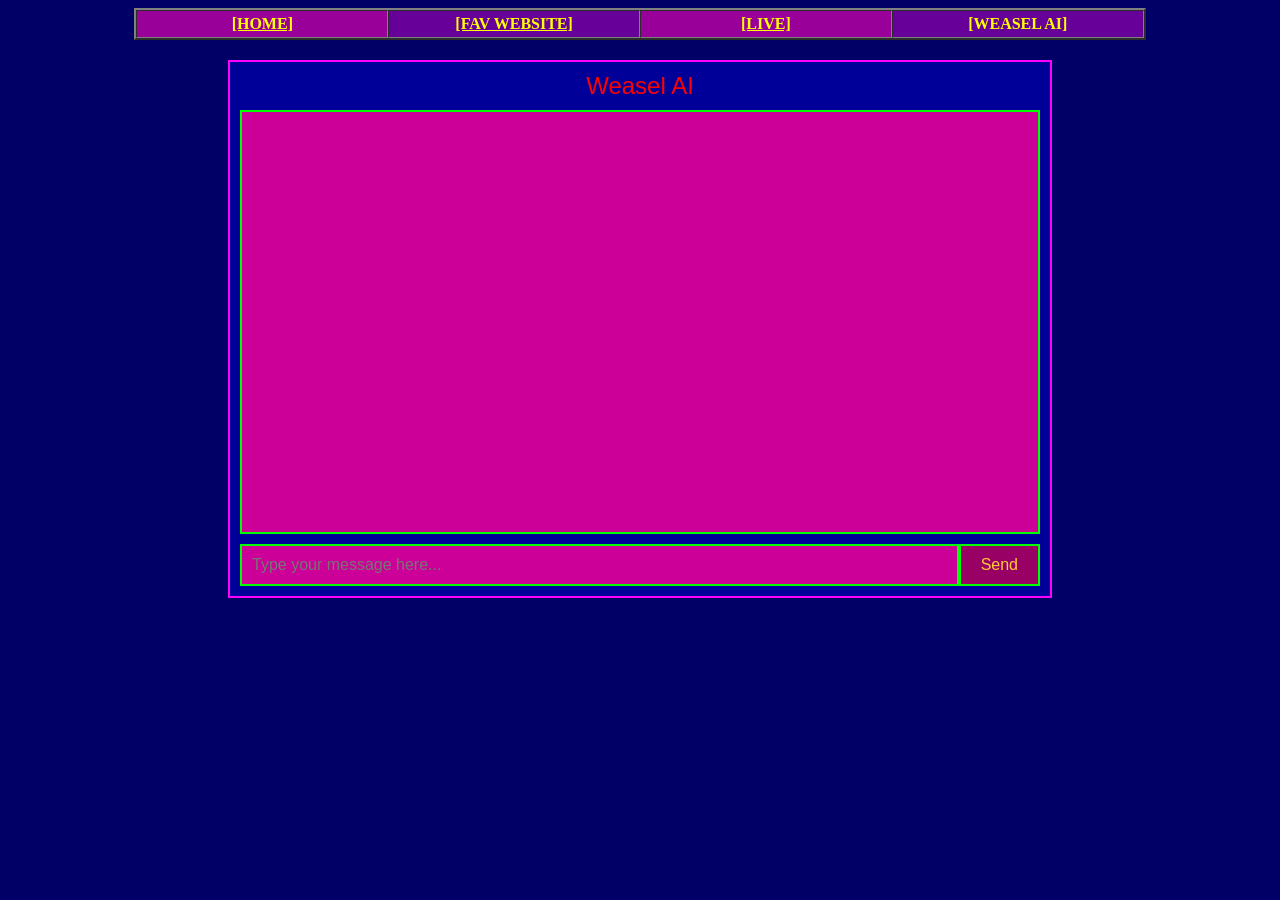
<file: weaselai.html>
<!DOCTYPE html>
<html>
<head>
  <meta charset="UTF-8">
  <title>Weasel AI</title>
  <style>
    body { background-color:#000066; color:#FFFFFF; font-family:"Comic Sans MS",sans-serif; margin:8px; padding:0; }
    @keyframes flash {
      0%   { color: yellow; }
      50%  { color: purple; }
      100% { color: yellow; }
    }
    #topBar a {
      display: inline-block;
      color: yellow;
      text-decoration: underline;
    }
    #topBar a:hover {
      animation: flash 0.3s infinite;
    }
    #topBar .current-page {
      text-decoration: none;
      color: yellow;
      cursor: default;
    }
    .weasel-ai-box { color:#ffc800; font-weight:bold; }
    .chat-container { max-width:800px; margin:20px auto; border:2px solid #FF00FF; background:#000099; padding:10px; }
    .chat-header { text-align:center; font-size:24px; color:#FF0000; margin-bottom:10px; }
    .chat-window { height:400px; overflow-y:auto; background:#CC0099; color:#FFFF99; padding:10px; border:2px solid #00FF00; margin-bottom:10px; font-family:"Comic Sans MS",sans-serif; line-height:1.5; }
    .chat-input { width:calc(100% - 22px); padding:10px; border:2px solid #00FF00; background:#CC0099; color:#FFFF99; font-size:16px; font-family:"Papyrus",sans-serif; }
    .chat-send { padding:10px 20px; font-size:16px; background:#990066; color:#FFCC33; border:2px solid #00FF00; cursor:pointer; font-family:"Papyrus",sans-serif; }
    .weasel-response { color:#FFFF00; font-weight:bold; margin-top:5px; white-space:pre-wrap; }
    .user-message { color:#FFCC33; font-weight:bold; margin-top:5px; white-space:pre-wrap; }
    .error { color: #ff6666; font-weight: bold; margin-top:5px; }
    .thinking-anim {
      display: inline-block;
      font-size: 1em;
      font-weight: bold;
      background: linear-gradient(90deg, #FFCC33 0%, #FFCC33 25%, #fff 40%, #FFCC33 60%, #FFCC33 100%);
      background-size: 300% 100%;
      background-clip: text;
      -webkit-background-clip: text;
      color: transparent;
      -webkit-text-fill-color: transparent;
      animation: gradient-move 1.6s ease-in-out infinite;
      letter-spacing: 1px;
    }
    @keyframes gradient-move {
      0%   { background-position: 0% 50%; }
      100% { background-position: 100% 50%; }
    }
  </style>
</head>
<body bgcolor="#000066" text="#FFFFFF" link="#00FF00" vlink="#FF00FF" alink="#FFFF00">

  <center>
    <table id="topBar" width="80%" bgcolor="#000099" border="2" cellspacing="0" cellpadding="4">
      <tr>
        <td align="center" bgcolor="#990099" width="20%">
          <font color="#FFFF00" size="3" face="Comic Sans MS">
            <a href="index.html"><b>[HOME]</b></a>
          </font>
        </td>
        <td align="center" bgcolor="#660099" width="20%">
          <font color="#00FF00" size="3" face="Comic Sans MS">
            <a href="https://www.jw.org/en/"><b>[FAV WEBSITE]</b></a>
          </font>
        </td>
        <td align="center" bgcolor="#990099" width="20%">
          <font color="#FFFF00" size="3" face="Comic Sans MS">
            <a href="live.html"><b>[LIVE]</b></a>
          </font>
        </td>
        <td align="center" bgcolor="#660099" width="20%">
          <font color="#00FF00" size="3" face="Comic Sans MS">
            <span class="current-page"><b>[WEASEL AI]</b></span>
          </font>
        </td>
      </tr>
    </table>
  </center>

  <div class="chat-container">
    <div class="chat-header">Weasel AI</div>
    <div class="chat-window" id="chat-window"></div>
    <div style="display:flex; align-items:center;">
      <input type="text" class="chat-input" id="chat-input" placeholder="Type your message here..." onkeydown="checkEnter(event)">
      <button class="chat-send" onclick="sendMessage()">Send</button>
    </div>
  </div>

  <script>
    const WORKER_URL = "https://weaselai.z8wj25zw7n.workers.dev";
    let chatHistory = [];
    function append(text, cls) {
      const w = document.getElementById('chat-window');
      const d = document.createElement('div');
      if (text === "Weasel AI is thinking...") {
        d.innerHTML = `<span class=\"thinking-anim\">${text}</span>`;
        d.className = cls;
      } else {
        d.textContent = text;
        d.className = cls;
      }
      w.appendChild(d);
      w.scrollTop = w.scrollHeight;
      return d;
    }
    async function sendMessage() {
      const input = document.getElementById('chat-input');
      const message = input.value.trim();
      if (!message) return;
      append("You: " + message, "user-message");
      input.value = "";
      chatHistory.push({ role: "user", content: message });
      const typing = append("Weasel AI is thinking...", "weasel-response");
      try {
        const res = await fetch(WORKER_URL, {
          method: "POST",
          headers: { "Content-Type": "application/json" },
          body: JSON.stringify({ messages: chatHistory })
        });
        const json = await res.json();
        typing.remove();
        if (json.reply) {
          append("Weasel AI: " + json.reply, "weasel-response");
          chatHistory.push({ role: "assistant", content: json.reply });
        } else {
          append("Weasel AI: (unexpected response) " + JSON.stringify(json), "error");
        }
      } catch (err) {
        typing.textContent = "Error: " + err.message;
        typing.className = "error";
      }
    }
    function checkEnter(e) { if (e.key === "Enter") sendMessage(); }
  </script>

</body>
</html>
</file>
